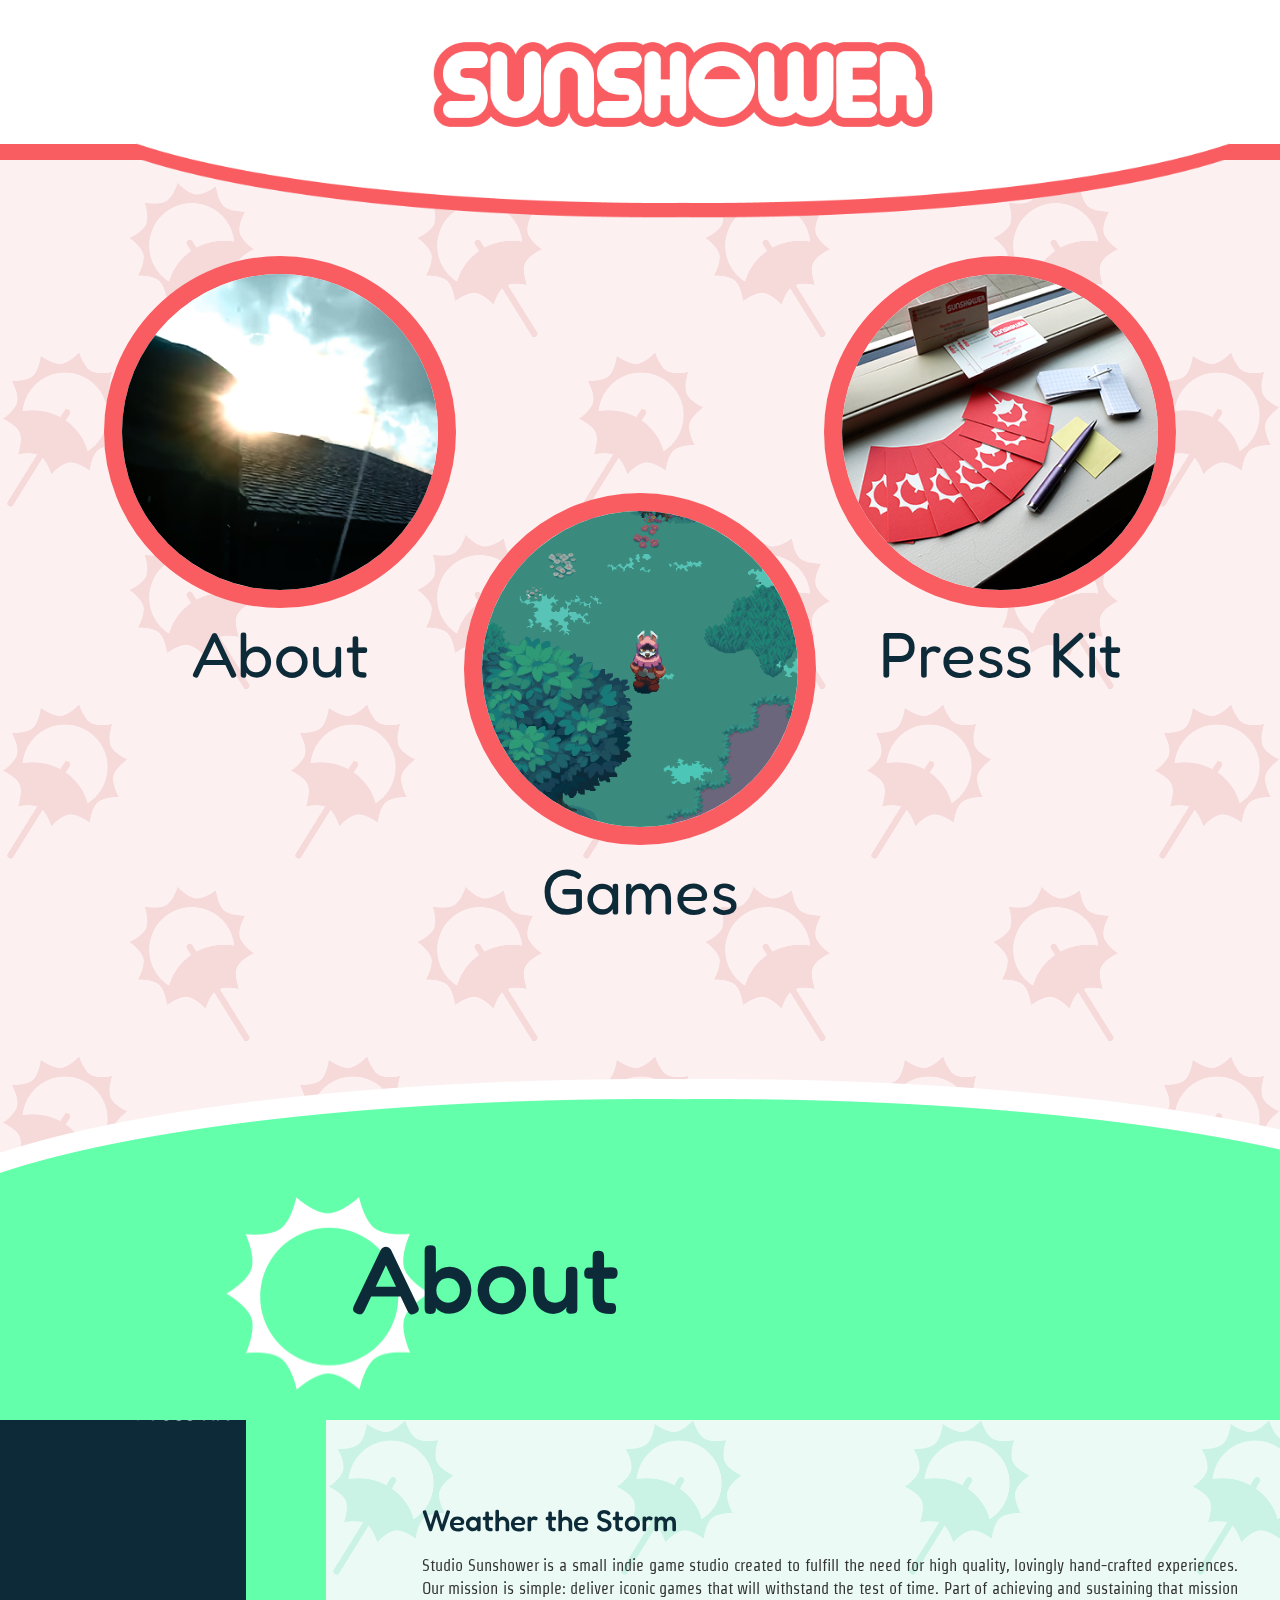
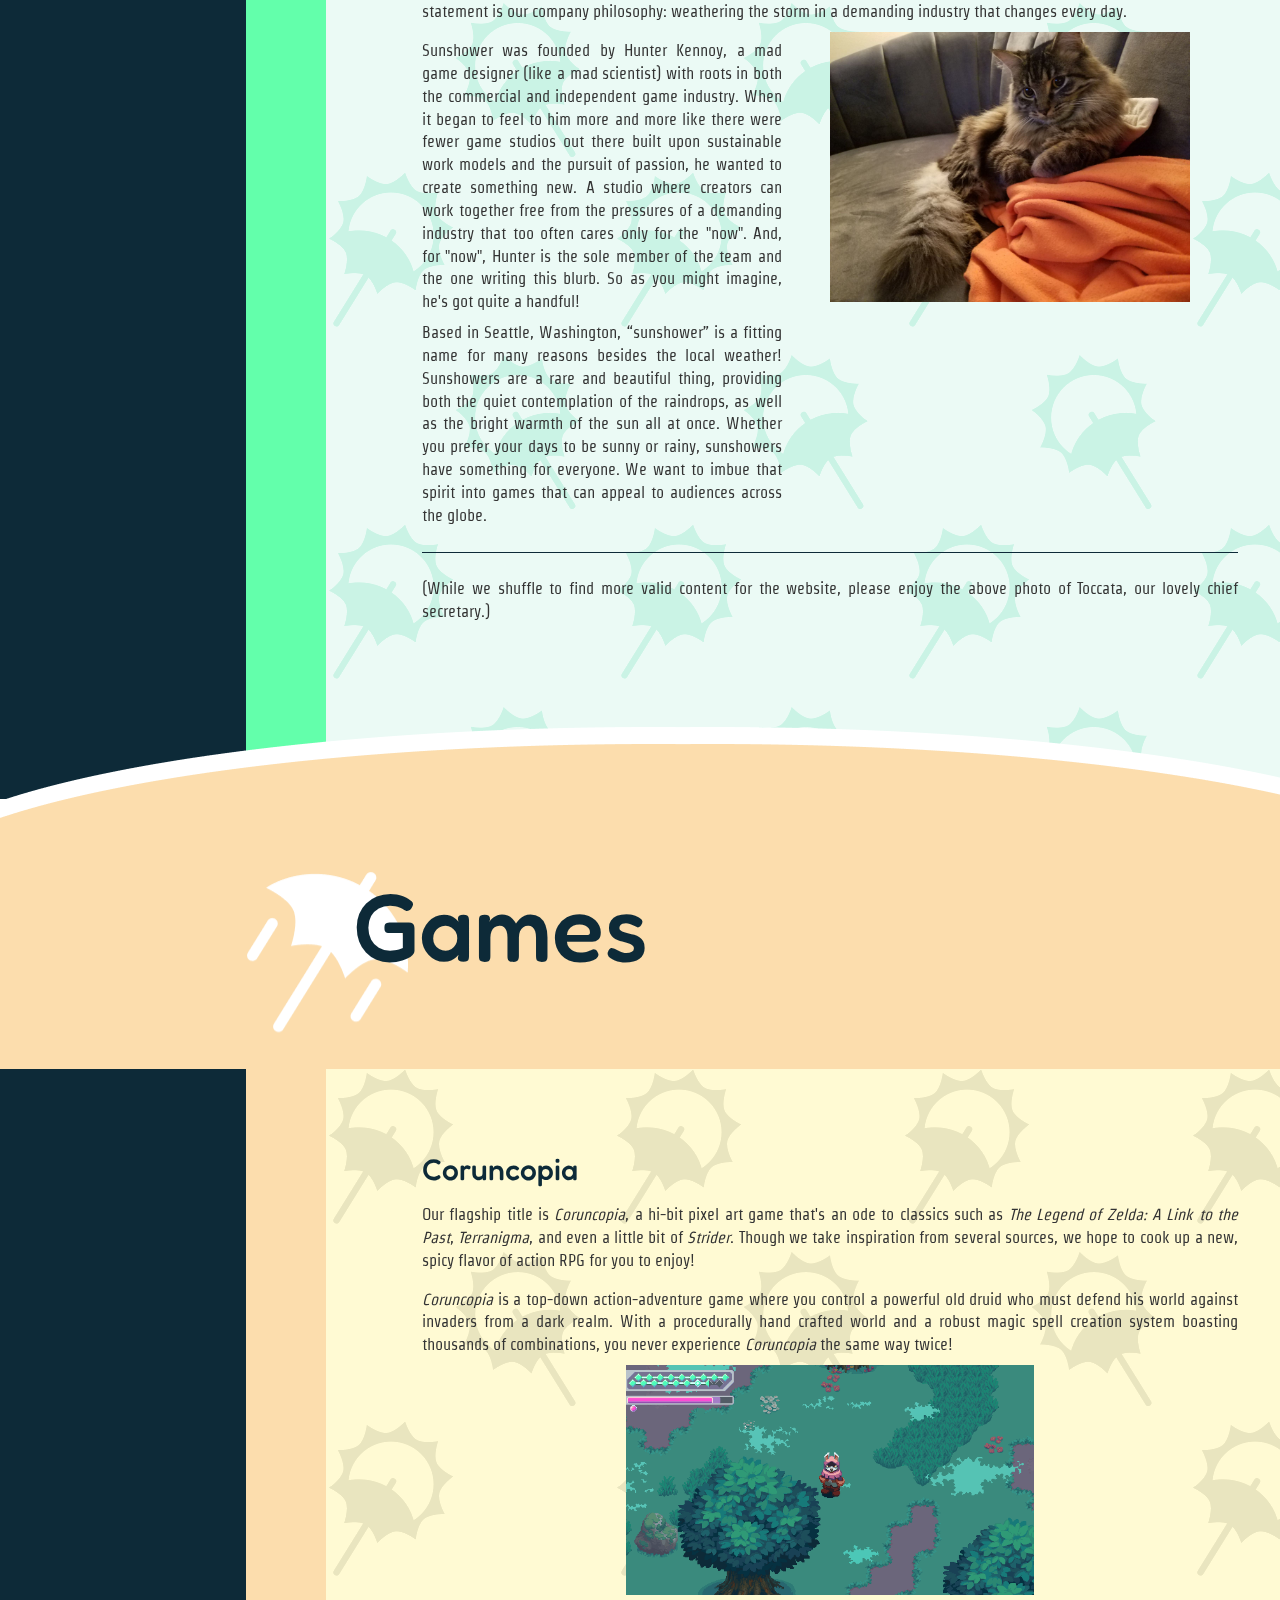
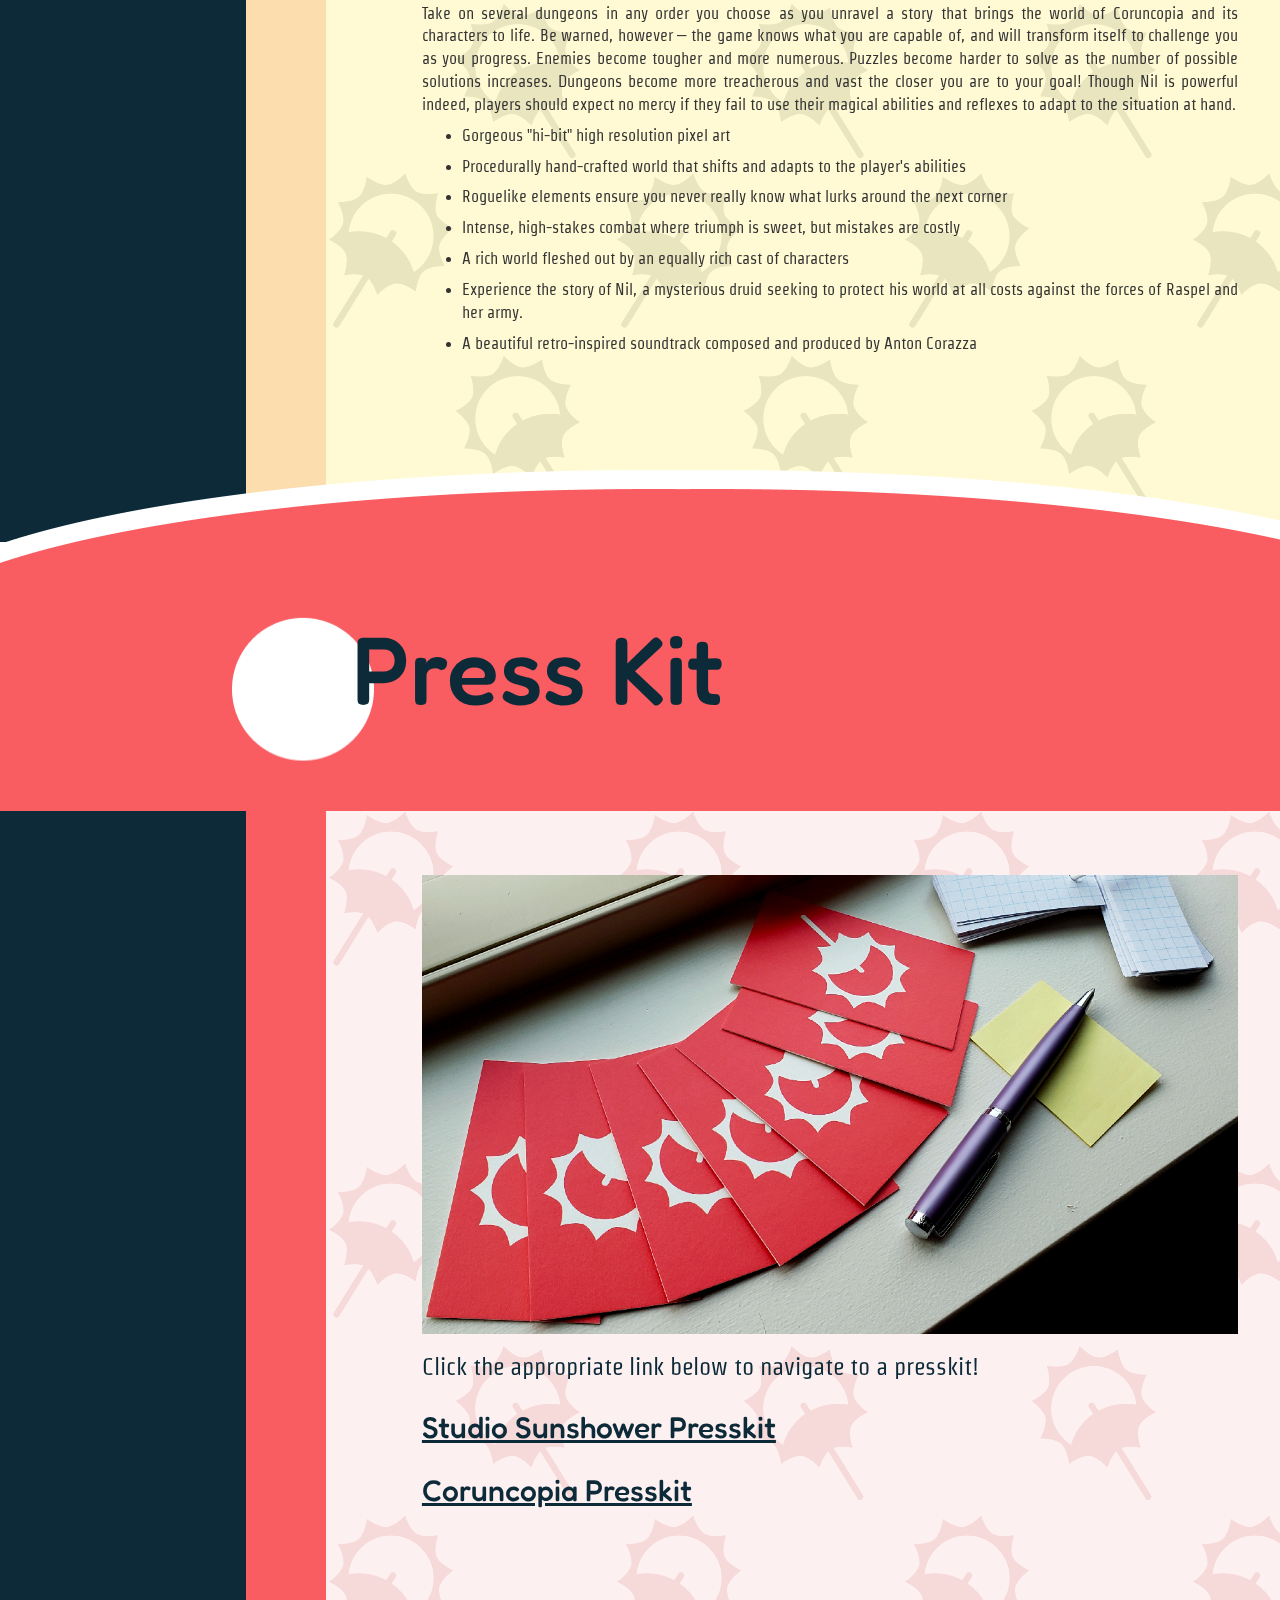
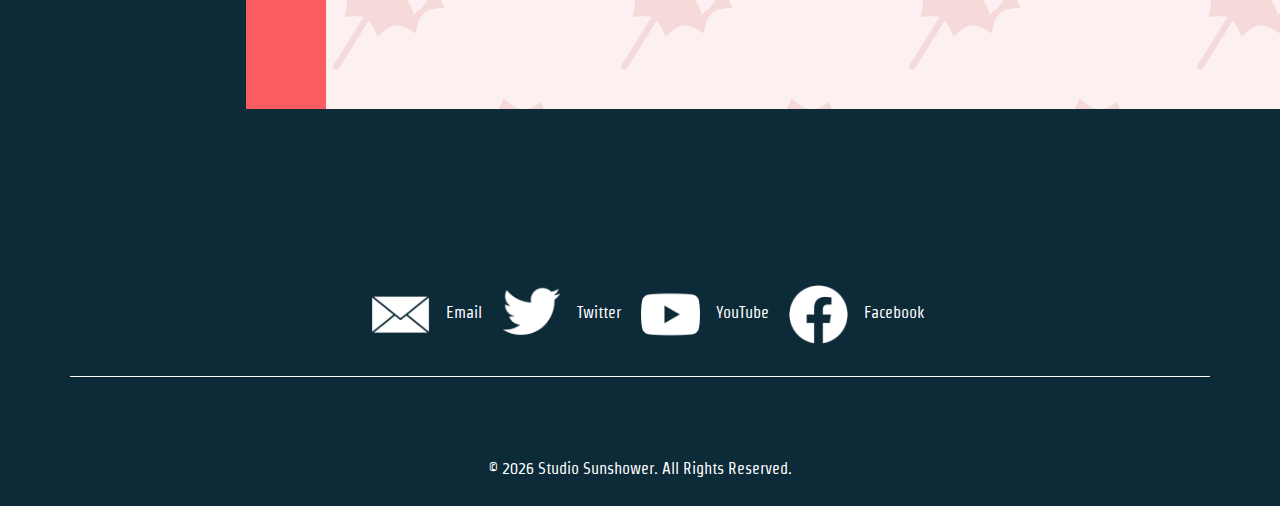
<file: index.html>
<!DOCTYPE html>
<html lang="en">
<head>
	<meta charset="utf-8">
	<title>
		Studio Sunshower - Official Site
  </title>
  <meta property="og:title" content="Title" />
  <meta property="og:type" content="website" />
  <meta property="og:description" content="description" />
  <meta property="og:image" content="thumbnail image when pasting in places" />
	<meta name="viewport" content="width=device-width, initial-scale=1">
	<link rel="stylesheet" href="https://maxcdn.bootstrapcdn.com/bootstrap/3.3.7/css/bootstrap.min.css">
	<link rel="stylesheet" href="styles.css">
  <script src="https://ajax.googleapis.com/ajax/libs/jquery/1.12.4/jquery.min.js"></script>
  <script src="https://maxcdn.bootstrapcdn.com/bootstrap/3.3.7/js/bootstrap.min.js"></script>
  <link rel="shortcut icon" href="favicon.ico" type="image/x-icon">
  <link rel="apple-touch-icon" sizes="180x180" href="/apple-touch-icon.png">
  <link rel="icon" type="image/png" sizes="32x32" href="/favicon-32x32.png">
  <link rel="icon" type="image/png" sizes="16x16" href="/favicon-16x16.png">
  <link rel="manifest" href="/manifest.json">
  <link rel="mask-icon" href="/safari-pinned-tab.svg" color="#5bbad5">
  <meta name="theme-color" content="#ffffff">
</head>

<body>
  <div class="page-landing">
	<div class="jumbotron">
    <div class="jumbotron-header">
      <div class="hidden-mobile"><img class="header-logo-image" src="assets/sunshower_logo_header.png" alt="Welcome to Studio Sunshower">  
      </div>
      <div class="visible-mobile"><img class="header-logo-image" src="assets/mobile_sunshower_logo_header.png" alt="Welcome to Studio Sunshower">  
      </div>
        <img class="header-curve-image" src="assets/header_curve.png">
    </div>
  </div>
<div class="page-main">
    <div class="teaser-grid">
        <div class="teaser-button">
          <a href ="#about"><img class="teaser-image" src="assets/button_about.png" alt="About">
          <div class="teaser-text">About</div></a>
        </div>
        <div class="teaser-button-empty"></div>
        <div class="teaser-button">
          <a href ="#presskit"><img class="teaser-image" src="assets/button_presskit.png" alt="Press Kit">
          <div class="teaser-text">Press Kit</div></a>
        </div>
        <div class="teaser-button-empty"></div>
        <div class="teaser-button-center">
          <a href ="#games"><img class="teaser-image" src="assets/button_games.png" alt="Games">
          <div class="teaser-text">Games</div></a>
        </div>
        <div class="teaser-button-empty"></div>
    </div>
  </div>
</div>
  <nav class="navbar sticky-left">
    <ul class="navbar-list">
      <li class="navbar-link linklist">
        <a href="#about">About</a>
      </li>
      <li class="navbar-link linklist">
        <a href="#games">Games</a>
      </li>
      <li class="navbar-link linklist">
        <a href="#presskit">Press Kit</a>
      </li>
    </ul>
</nav>
<div class="page-section-full">
    <div class="page-section-header-behind-about"> <!--Handles behind background that covers entire width-->
      <div class="section-header-bleed"><img src="assets/header_about_top.png"></div>
      <div class="section-header-textbox-about">
        <a id="about"></a><h1>About</h1>
      </div>
    </div>
      <div class="page-section-content"> <!--Handles entire section below top, including sidenav-->
        <div class="section-container-body-about">
          <div id="navbar-gutter">
          </div>
          <div class="section-container-content-about">
              <h2>Weather the Storm</h2>
              <p>Studio Sunshower is a small indie game studio created to fulfill the need for high quality, lovingly hand-crafted experiences. Our mission is simple: deliver iconic games that will withstand the test of time. Part of achieving and sustaining that mission statement is our company philosophy: weathering the storm in a demanding industry that changes every day. </p>
              <div class="row">
                <div class="column">
                <p>Sunshower was founded by Hunter Kennoy, a mad game designer (like a mad scientist) with roots in both the commercial and independent game industry. When it began to feel to him more and more like there were fewer game studios out there built upon sustainable work models and the pursuit of passion, he wanted to create something new. A studio where creators can work together free from the pressures of a demanding industry that too often cares only for the "now". And, for "now", Hunter is the sole member of the team and the one writing this blurb. So as you might imagine, he's got quite a handful!</p>
                <p>Based in Seattle, Washington, “sunshower” is a fitting name for many reasons besides the local weather! Sunshowers are a rare and beautiful thing, providing both the quiet contemplation of the raindrops, as well as the bright warmth of the sun all at once. Whether you prefer your days to be sunny or rainy, sunshowers have something for everyone. We want to imbue that spirit into games that can appeal to audiences across the globe.
                </p>
                </div>
                <div class="column">
                  <img class="img-content" src="assets/cyatto.png">
                  </div>
              </div>
              <hr>
              <p>(While we shuffle to find more valid content for the website, please enjoy the above photo of Toccata, our lovely chief secretary.)</p>
            </div>
            <div class="gutter-right"></div>
            <section id="greenlinks"></section>
          </div>
        </div>
  <div class="page-section-header-behind-games"> <!--Handles behind background that covers entire width-->
    <div class="section-header-bleed"><img src="assets/header_games_top.png"></div>
      <div class="section-header-textbox-games">
        <a id="games"></a><h1>Games</h1>
      </div>
  </div>
    <div class="page-section-content"> <!--Handles entire section below top, including sidenav-->
        <div class="section-container-body-games">
          <div id="navbar-gutter">
          </div>
          <div class="section-container-content-games">
            <h2>Coruncopia</h2>
            <p>Our flagship title is <i>Coruncopia</i>, a hi-bit pixel art game that's an ode to classics such as <i>The Legend of Zelda: A Link to the Past</i>, <i>Terranigma</i>, and even a little bit of <i>Strider</i>. Though we take inspiration from several sources, we hope to cook up a new, spicy flavor of action RPG for you to enjoy!</p>
            <p><i>Coruncopia</i> is a top-down action-adventure game where you control a powerful old druid who must defend his world against invaders from a dark realm. With a procedurally hand crafted world and a robust magic spell creation system boasting thousands of combinations, you never experience <i>Coruncopia</i> the same way twice!
            </p>
            <img class="img-screenshot" src="assets/coruncopia_screen.png">
            <p>Take on several dungeons in any order you choose as you unravel a story that brings the world of Coruncopia and its characters to life. Be warned, however – the game knows what you are capable of, and will transform itself to challenge you as you progress. Enemies become tougher and more numerous. Puzzles become harder to solve as the number of possible solutions increases. Dungeons become more treacherous and vast the closer you are to your goal! Though Nil is powerful indeed, players should expect no mercy if they fail to use their magical abilities and reflexes to adapt to the situation at hand. </p>
            <ul>
              <li>Gorgeous "hi-bit" high resolution pixel art</li>
              <li>Procedurally hand-crafted world that shifts and adapts to the player's abilities</li>
              <li>Roguelike elements ensure you never really know what lurks around the next corner</li>
              <li>Intense, high-stakes combat where triumph is sweet, but mistakes are costly</li>
              <li>A rich world fleshed out by an equally rich cast of characters</li>
              <li>Experience the story of Nil, a mysterious druid seeking to protect his world at all costs against the forces of Raspel and her army.</li>
              <li>A beautiful retro-inspired soundtrack composed and produced by Anton Corazza</li>
            </ul>
          </div>
          <div class="gutter-right"></div>
          <section id="goldlinks"></section>
        </div>
      </div> 
  <div class="page-section-header-behind-presskit"> <!--Handles behind background that covers entire width-->
    <div class="section-header-bleed"><img src="assets/header_presskit_top.png"></div>
      <div class="section-header-textbox-presskit">
        <a id="presskit"></a><h1>Press Kit</h1>
      </div>
  </div>
      <div class="page-section-content"> <!--Handles entire section below top, including sidenav-->
      <div class="section-container-body-presskit">
        <div id="navbar-gutter">
        </div>
          <div class="section-container-content-presskit">
            <img class="img-content" src="assets/presskit_image.png">
            <h3>Click the appropriate link below to navigate to a presskit!</h3>
            <h2><a href="presskit-sunshower.html">Studio Sunshower Presskit</a></h2>
            <h2><a href="presskit-coruncopia.html">Coruncopia Presskit</a></h2>
          </div>
          <div class="gutter-right"></div>
          <section id="redlinks"></section>
        </div>
  </div>    
</div>

      <footer class="footer">
        <div class="container">
          <column>
            <row>
              <a class="footer-link" href="mailto:hunter@studiosunshower.com"><img class="img-icon" src="assets/icon_mail.png">Email</a>
              <a class="footer-link" href="https://twitter.com/studiosunshower"><img class="img-icon" src="assets/icon_twitter.png">Twitter</a>
              <a class="footer-link" href="https://www.youtube.com/channel/UC234FWrEan_qpsjAaOBVl0w"><img class="img-icon" src="assets/icon_yt.png">YouTube</a>
              <a class="footer-link" href="https://www.facebook.com/studiosunshower/"><img class="img-icon" src="assets/icon_fb.png">Facebook</a>
            </row>
            <hr class="footer-hr">
            <row>
              <ul class="footer__menu">
              <li>©  
                  <script type="text/javascript">
                  var d = new Date()
                  document.write(d.getFullYear())
                  </script>
                  Studio Sunshower. All Rights Reserved.
                </li>
            </ul>
          </row>
        </column>
        </div>
      </footer>
      <script src="https://ajax.googleapis.com/ajax/libs/jquery/1.12.4/jquery.min.js"></script>
      <script>
        var $navbarlist=$(".navbar-list");
        var $navbarlink=$(".navbar-link");
        var $navbar=$(".navbar");
        var $redanchor = $("#presskit").offset().top;
        var $goldanchor = $("#games").offset().top;
        var $greenanchor = $("#about").offset().top;

        var isMobile = {
        Android: function() {
            return navigator.userAgent.match(/Android/i);
        },
        BlackBerry: function() {
            return navigator.userAgent.match(/BlackBerry/i);
        },
        iOS: function() {
            return navigator.userAgent.match(/iPhone|iPad|iPod/i);
        },
        Opera: function() {
            return navigator.userAgent.match(/Opera Mini/i);
        },
        Windows: function() {
            return navigator.userAgent.match(/IEMobile/i);
        },
        any: function() {
            return (isMobile.Android() || isMobile.BlackBerry() || isMobile.iOS() || isMobile.Opera() || isMobile.Windows());
        }
    };
        $(window).on("scroll touchmove", function() {
          if ($(document).scrollTop() < $greenanchor && $(window).width() > 768) {
            $($navbarlist).css({ 'top': '7em',});
          };
          if ($(document).scrollTop() >= $greenanchor && $(window).width() > 768) {
            $navbarlink.removeClass('gold-links','red-links');
            $navbarlink.addClass('green-links');
            $($navbarlist).css({ 'top': '0em',});
          };
          if ($(document).scrollTop() >= $goldanchor && $(window).width() > 768) {
            $navbarlink.removeClass('red-links', 'green-links');
            $navbarlink.addClass('gold-links');
            $($navbarlist).css({ 'top': '0em',});
          };
          if ($(document).scrollTop() >= $redanchor && $(window).width() > 768) {
            $navbarlink.removeClass('green-links','gold-links');
            $navbarlink.addClass('red-links');
            $($navbarlist).css({ 'top': '0em',});
          };
          if ($(document).scrollTop() = position().top && $(window).width() <= 768) {
            $($navbar).css({ 'display': 'none', 'top': '7em'});
          };
        });
      </script>
</body>
</html>
</file>
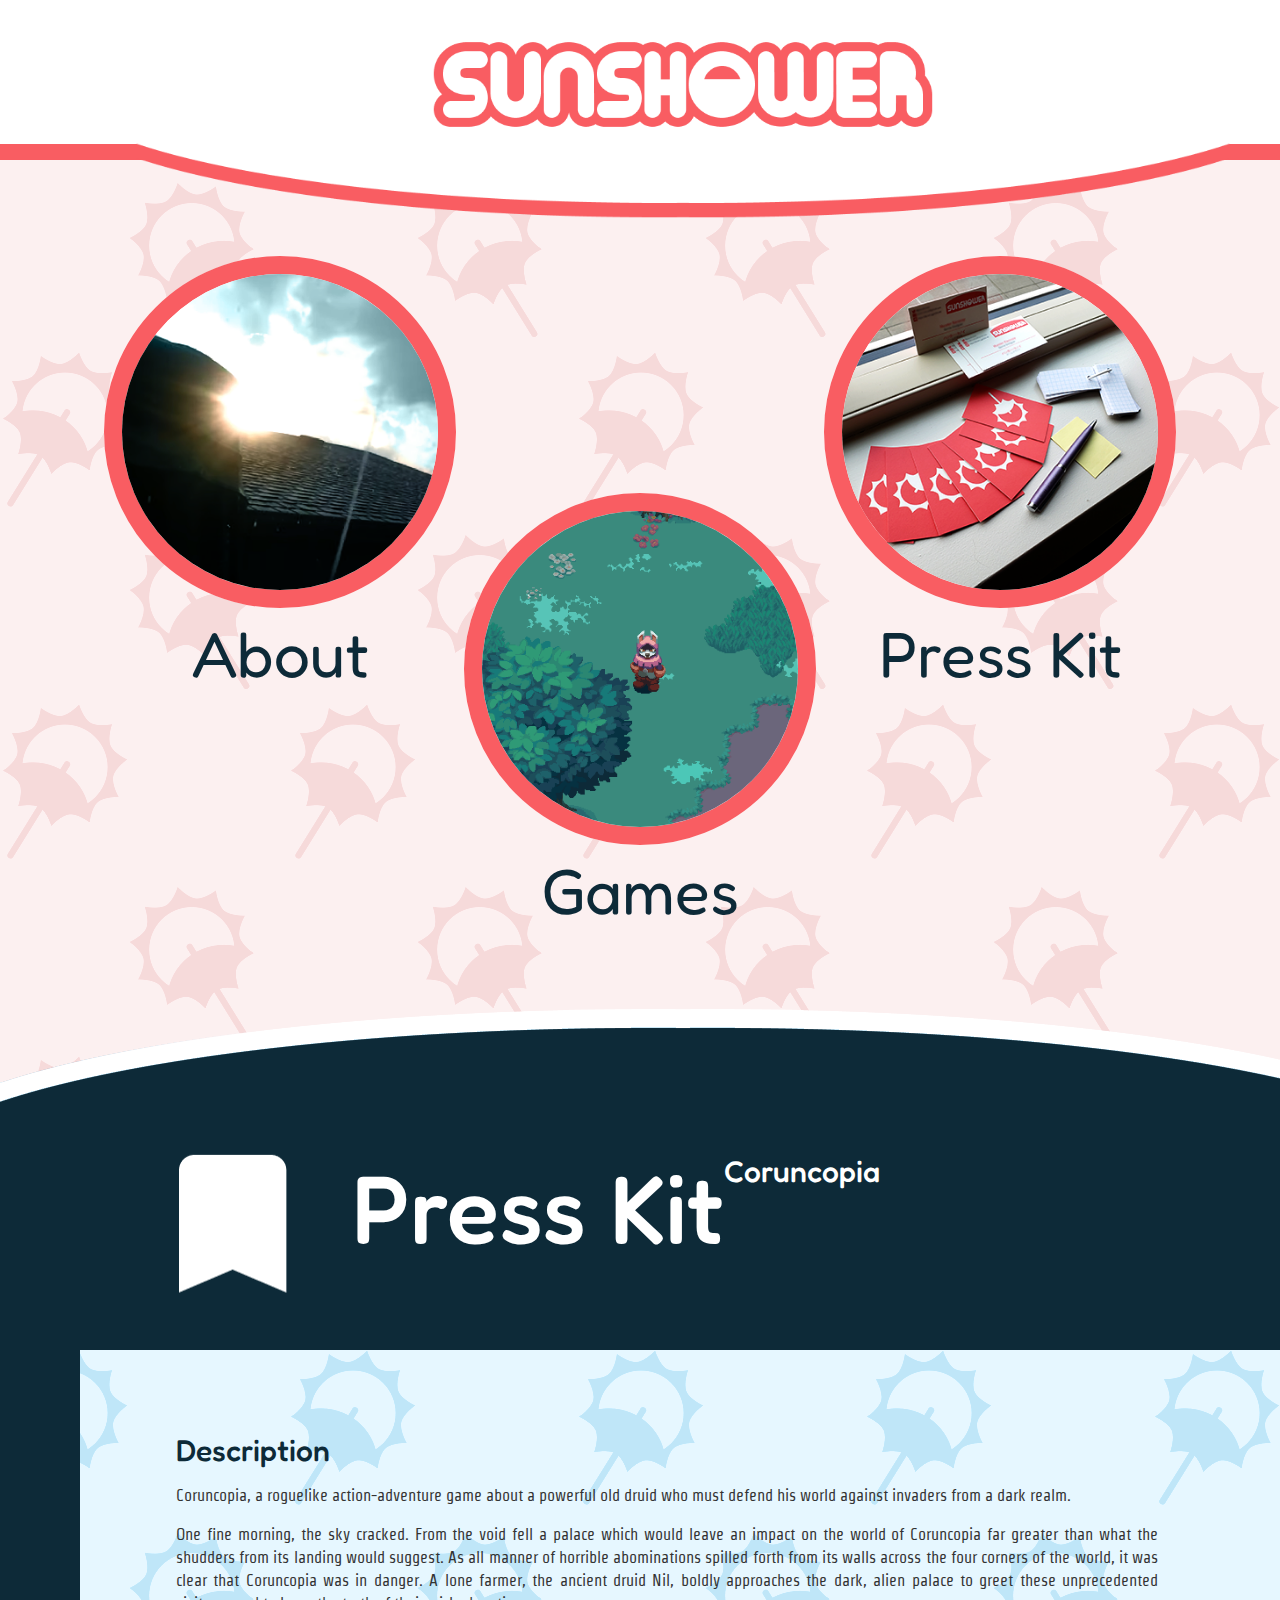
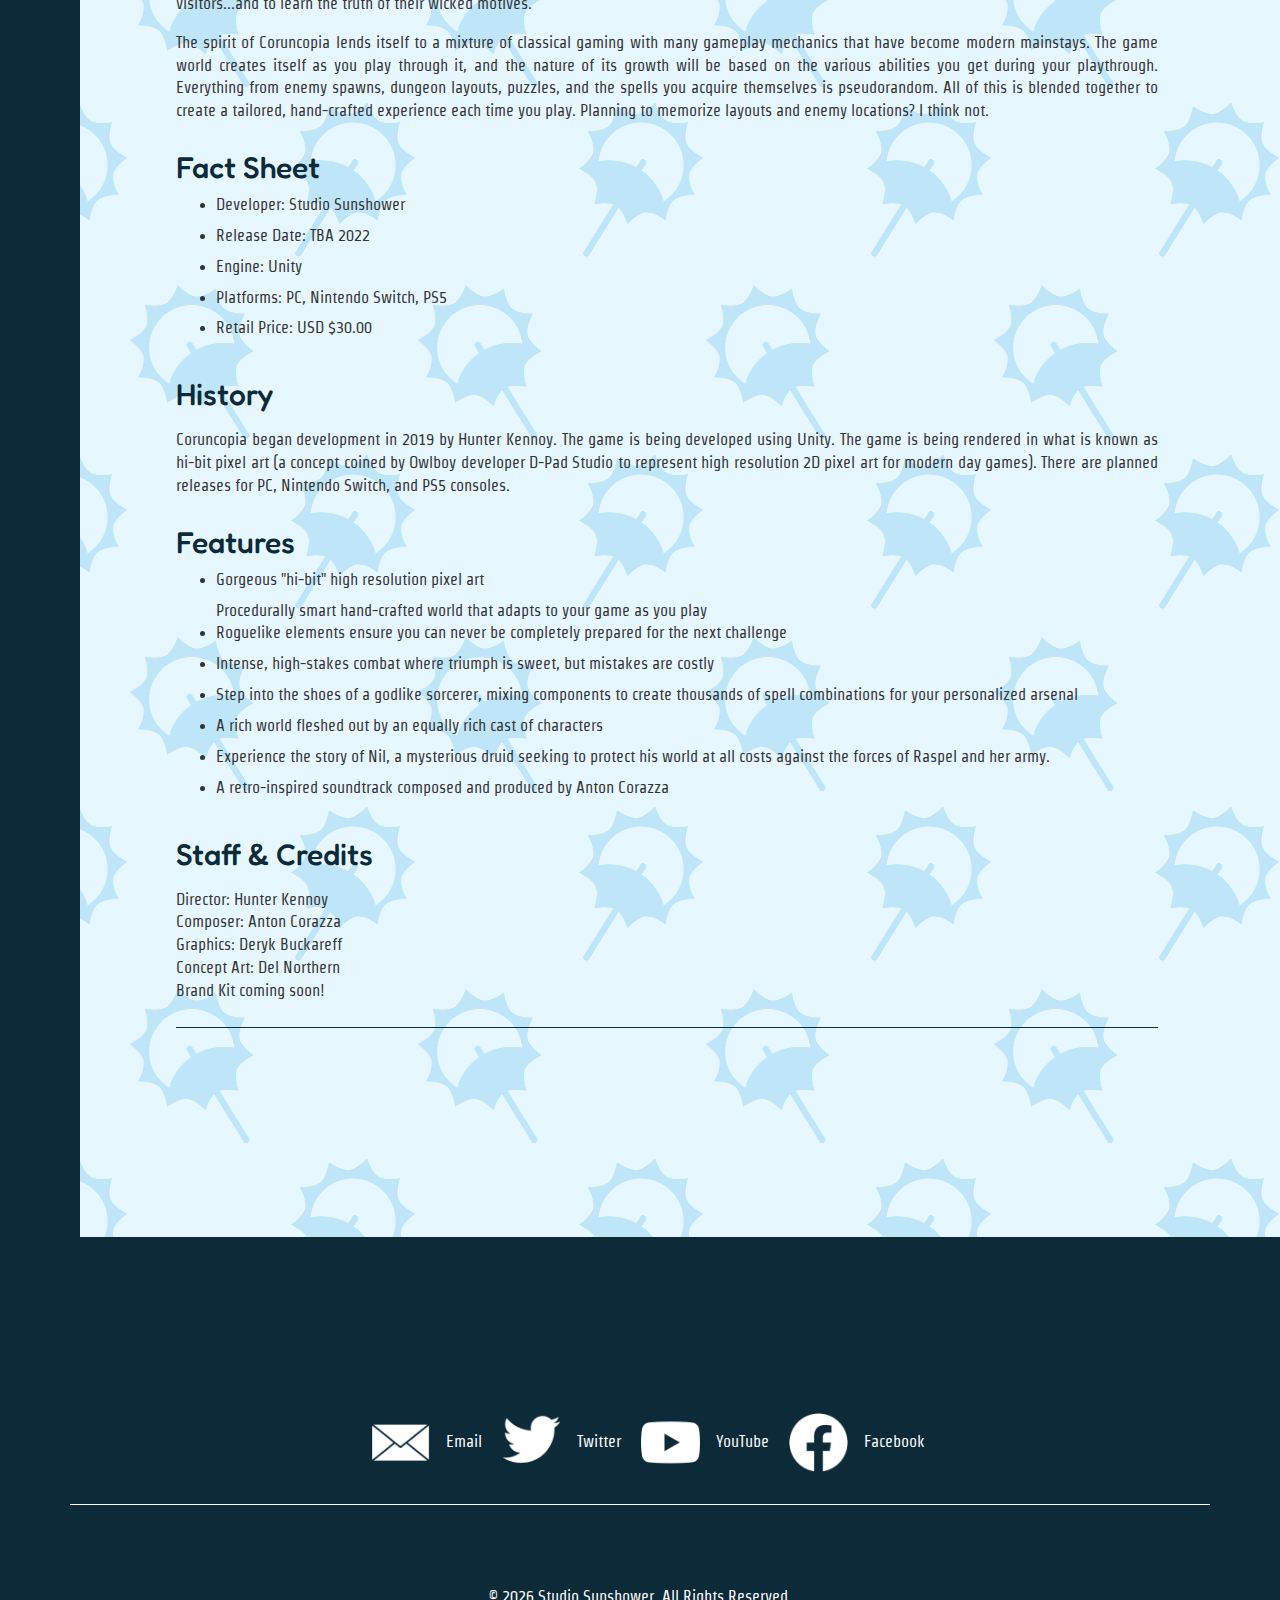
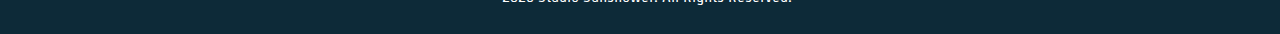
<file: presskit-coruncopia.html>
<!DOCTYPE html>
<html lang="en">
<head>
	<meta charset="utf-8">
	<title>
		Coruncopia Presskit
  </title>
  <meta property="og:title" content="Title" />
  <meta property="og:type" content="website" />
  <meta property="og:description" content="description" />
  <meta property="og:image" content="thumbnail image when pasting in places" />
	<meta name="viewport" content="width=device-width, initial-scale=1">
	<link rel="stylesheet" href="https://maxcdn.bootstrapcdn.com/bootstrap/3.3.7/css/bootstrap.min.css">
	<link rel="stylesheet" href="styles.css">
	<script src="https://ajax.googleapis.com/ajax/libs/jquery/1.12.4/jquery.min.js"></script>
	<script src="https://maxcdn.bootstrapcdn.com/bootstrap/3.3.7/js/bootstrap.min.js"></script>
  <link rel="shortcut icon" href="favicon.ico" type="image/x-icon">
  <link rel="apple-touch-icon" sizes="180x180" href="/apple-touch-icon.png">
  <link rel="icon" type="image/png" sizes="32x32" href="/favicon-32x32.png">
  <link rel="icon" type="image/png" sizes="16x16" href="/favicon-16x16.png">
  <link rel="manifest" href="/manifest.json">
  <link rel="mask-icon" href="/safari-pinned-tab.svg" color="#5bbad5">
  <meta name="theme-color" content="#ffffff">
</head>

<body>
  <div class="page-landing">
    <div class="jumbotron">
      <div class="jumbotron-header">
        <div class="hidden-mobile"><img class="header-logo-image" src="assets/sunshower_logo_header.png" alt="Welcome to Studio Sunshower">  
        </div>
        <div class="visible-mobile"><img class="header-logo-image" src="assets/mobile_sunshower_logo_header.png" alt="Welcome to Studio Sunshower">  
        </div>
          <img class="header-curve-image" src="assets/header_curve.png">
      </div>
    </div>
  <div class="page-main">
      <div class="teaser-grid">
          <div class="teaser-button">
            <a href ="index.html#about"><img class="teaser-image" src="assets/button_about.png" alt="About">
            <div class="teaser-text">About</div></a>
          </div>
          <div class="teaser-button-empty"></div>
          <div class="teaser-button">
            <a href ="index.html#presskit"><img class="teaser-image" src="assets/button_presskit.png" alt="Press Kit">
            <div class="teaser-text">Press Kit</div></a>
          </div>
          <div class="teaser-button-empty"></div>
          <div class="teaser-button-center">
            <a href ="index.html#games"><img class="teaser-image" src="assets/button_games.png" alt="Games">
            <div class="teaser-text">Games</div></a>
          </div>
          <div class="teaser-button-empty"></div>
      </div>
    </div>
  </div>
<div class="page-section-full">
  <div class="page-section-header-behind-kits"> <!--Handles behind background that covers entire width-->
    <div class="section-header-bleed"><img src="assets/header_kits_top.png"></div>
      <div class="section-header-textbox-kits">
        <h1>Press Kit</h1>
        <h2>Coruncopia</h2>
      </div>
  </div>
    <div class="page-section-content-kits"> <!--Handles entire section below top, including sidenav-->
        <div class="section-container-body-kits">
          <div class="section-container-content-kits">
            <h2>Description</h2>
            <p>Coruncopia, a roguelike action-adventure game about a powerful old druid who must defend his world against invaders from a dark realm.</p>
            <p>One fine morning, the sky cracked. From the void fell a palace which would leave an impact on the world of Coruncopia far greater than what the shudders from its landing would suggest. As all manner of horrible abominations spilled forth from its walls across the four corners of the world, it was clear that Coruncopia was in danger. A lone farmer, the ancient druid Nil, boldly approaches the dark, alien palace to greet these unprecedented visitors...and to learn the truth of their wicked motives.</p>
            <p>The spirit of Coruncopia lends itself to a mixture of classical gaming with many gameplay mechanics that have become modern mainstays. The game world creates itself as you play through it, and the nature of its growth will be based on the various abilities you get during your playthrough. Everything from enemy spawns, dungeon layouts, puzzles, and the spells you acquire themselves is pseudorandom. All of this is blended together to create a tailored, hand-crafted experience each time you play. Planning to memorize layouts and enemy locations? I think not.
            </p>
            <h2>Fact Sheet</h2>
            <ul>
              <li>Developer: Studio Sunshower</li>
              <li>Release Date: TBA 2022</li>
              <li>Engine: Unity</li>
              <li>Platforms: PC, Nintendo Switch, PS5</li>
              <li>Retail Price: USD $30.00</li>
            </ul>
            <h2>History</h2>
            <p>Coruncopia began development in 2019 by Hunter Kennoy. The game is being developed using Unity. The game is being rendered in what is known as hi-bit pixel art (a concept coined by Owlboy developer D-Pad Studio to represent high resolution 2D pixel art for modern day games). There are planned releases for PC, Nintendo Switch, and PS5 consoles.</p>
            <h2>Features</h2>
            <ul>
            <li>Gorgeous "hi-bit" high resolution pixel art</li>
            Procedurally smart hand-crafted world that adapts to your game as you play</li>
            <li>Roguelike elements ensure you can never be completely prepared for the next challenge</li>
            <li>Intense, high-stakes combat where triumph is sweet, but mistakes are costly</li>
            <li>Step into the shoes of a godlike sorcerer, mixing components to create thousands of spell combinations for your personalized arsenal</li>
            <li>A rich world fleshed out by an equally rich cast of characters</li>
            <li>Experience the story of Nil, a mysterious druid seeking to protect his world at all costs against the forces of Raspel and her army.</li>
            <li>A retro-inspired soundtrack composed and produced by Anton Corazza</li>
            </ul>
            <h2>Staff & Credits</h2>
            <p>Director: Hunter Kennoy<br>
            Composer: Anton Corazza<br>
            Graphics: Deryk Buckareff<br>
            Concept Art: Del Northern<br>
            Brand Kit coming soon! </p>
            <hr>
          </div>
        </div>
      </div>    
</div>

<footer class="footer">
  <div class="container">
    <column>
      <row>
        <a class="footer-link" href="mailto:hunter@studiosunshower.com"><img class="img-icon" src="assets/icon_mail.png">Email</a>
        <a class="footer-link" href="https://twitter.com/studiosunshower"><img class="img-icon" src="assets/icon_twitter.png">Twitter</a>
        <a class="footer-link" href="https://www.youtube.com/channel/UC234FWrEan_qpsjAaOBVl0w"><img class="img-icon" src="assets/icon_yt.png">YouTube</a>
        <a class="footer-link" href="https://www.facebook.com/studiosunshower/"><img class="img-icon" src="assets/icon_fb.png">Facebook</a>
      </row>
      <hr class="footer-hr">
      <row>
        <ul class="footer__menu">
        <li>©  
            <script type="text/javascript">
            var d = new Date()
            document.write(d.getFullYear())
            </script>
            Studio Sunshower. All Rights Reserved.
          </li>
      </ul>
    </row>
  </column>
  </div>
</footer>


</body>
</html>
</file>
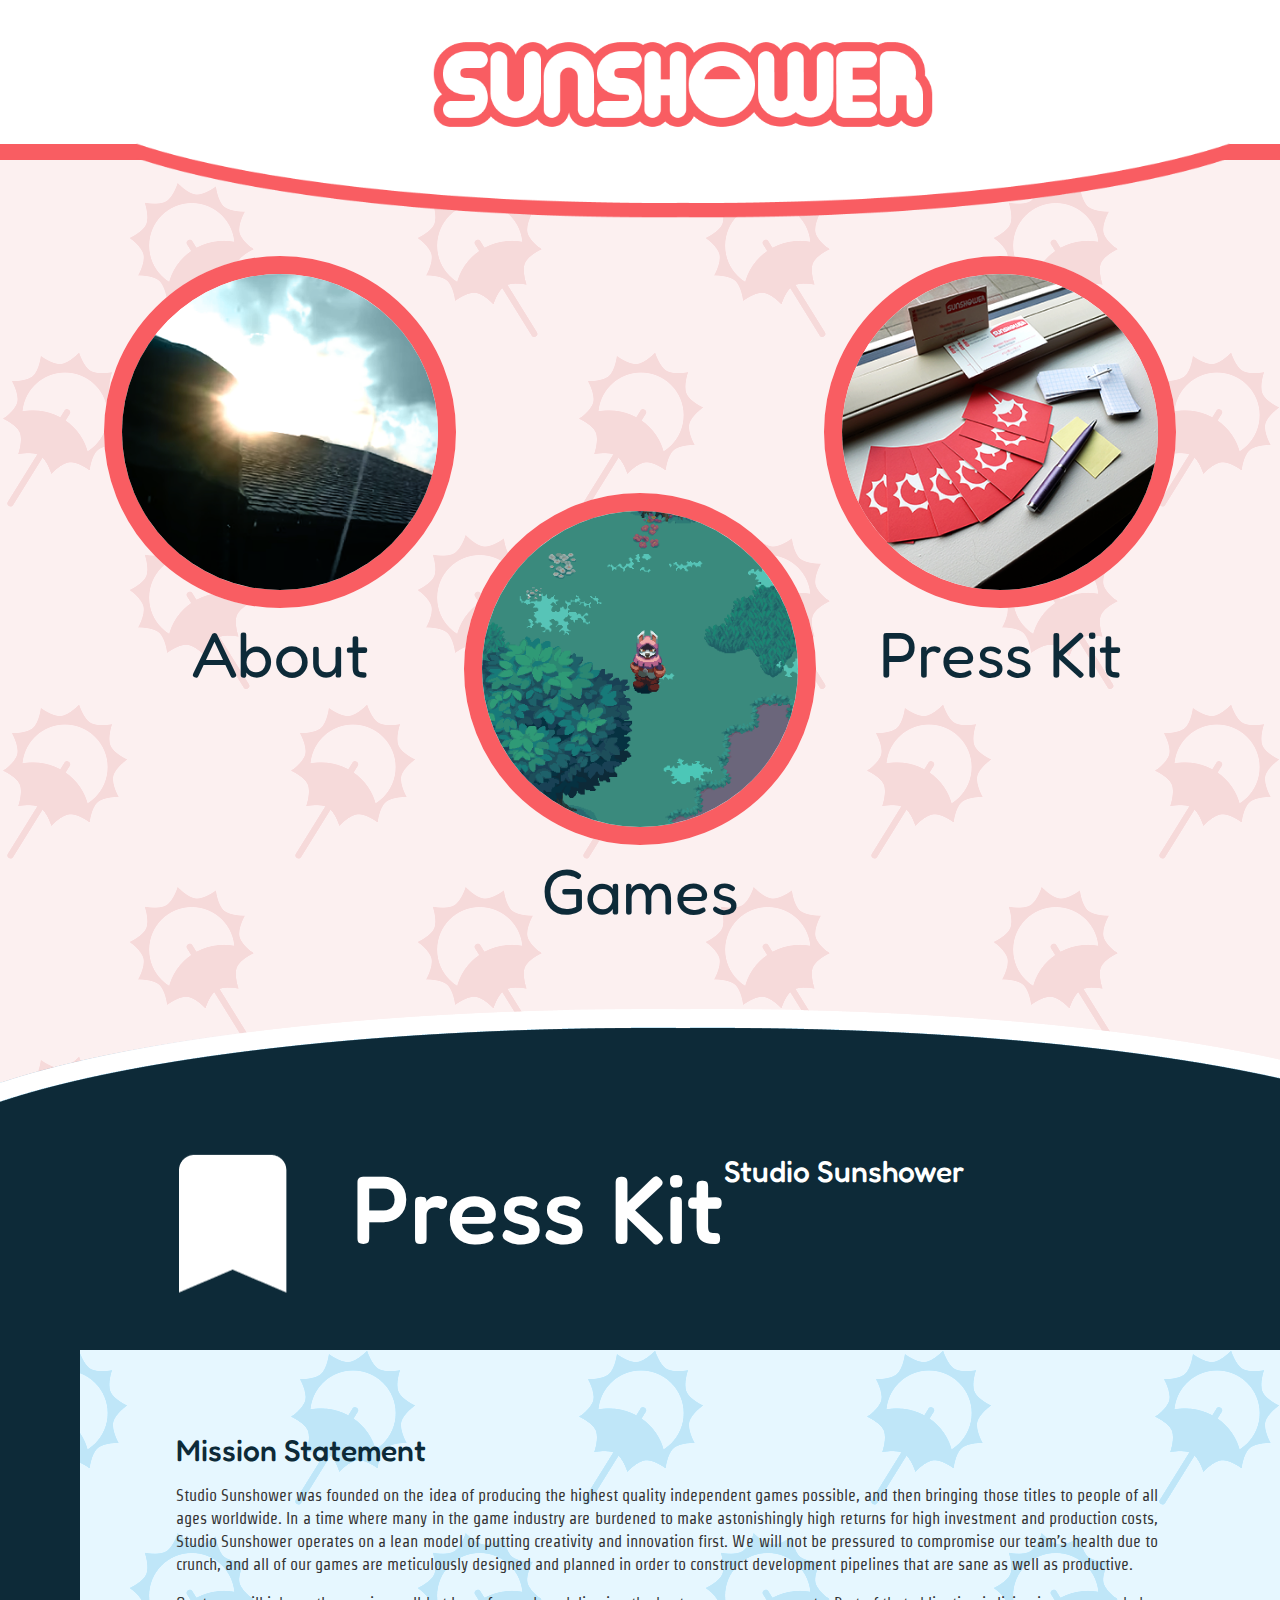
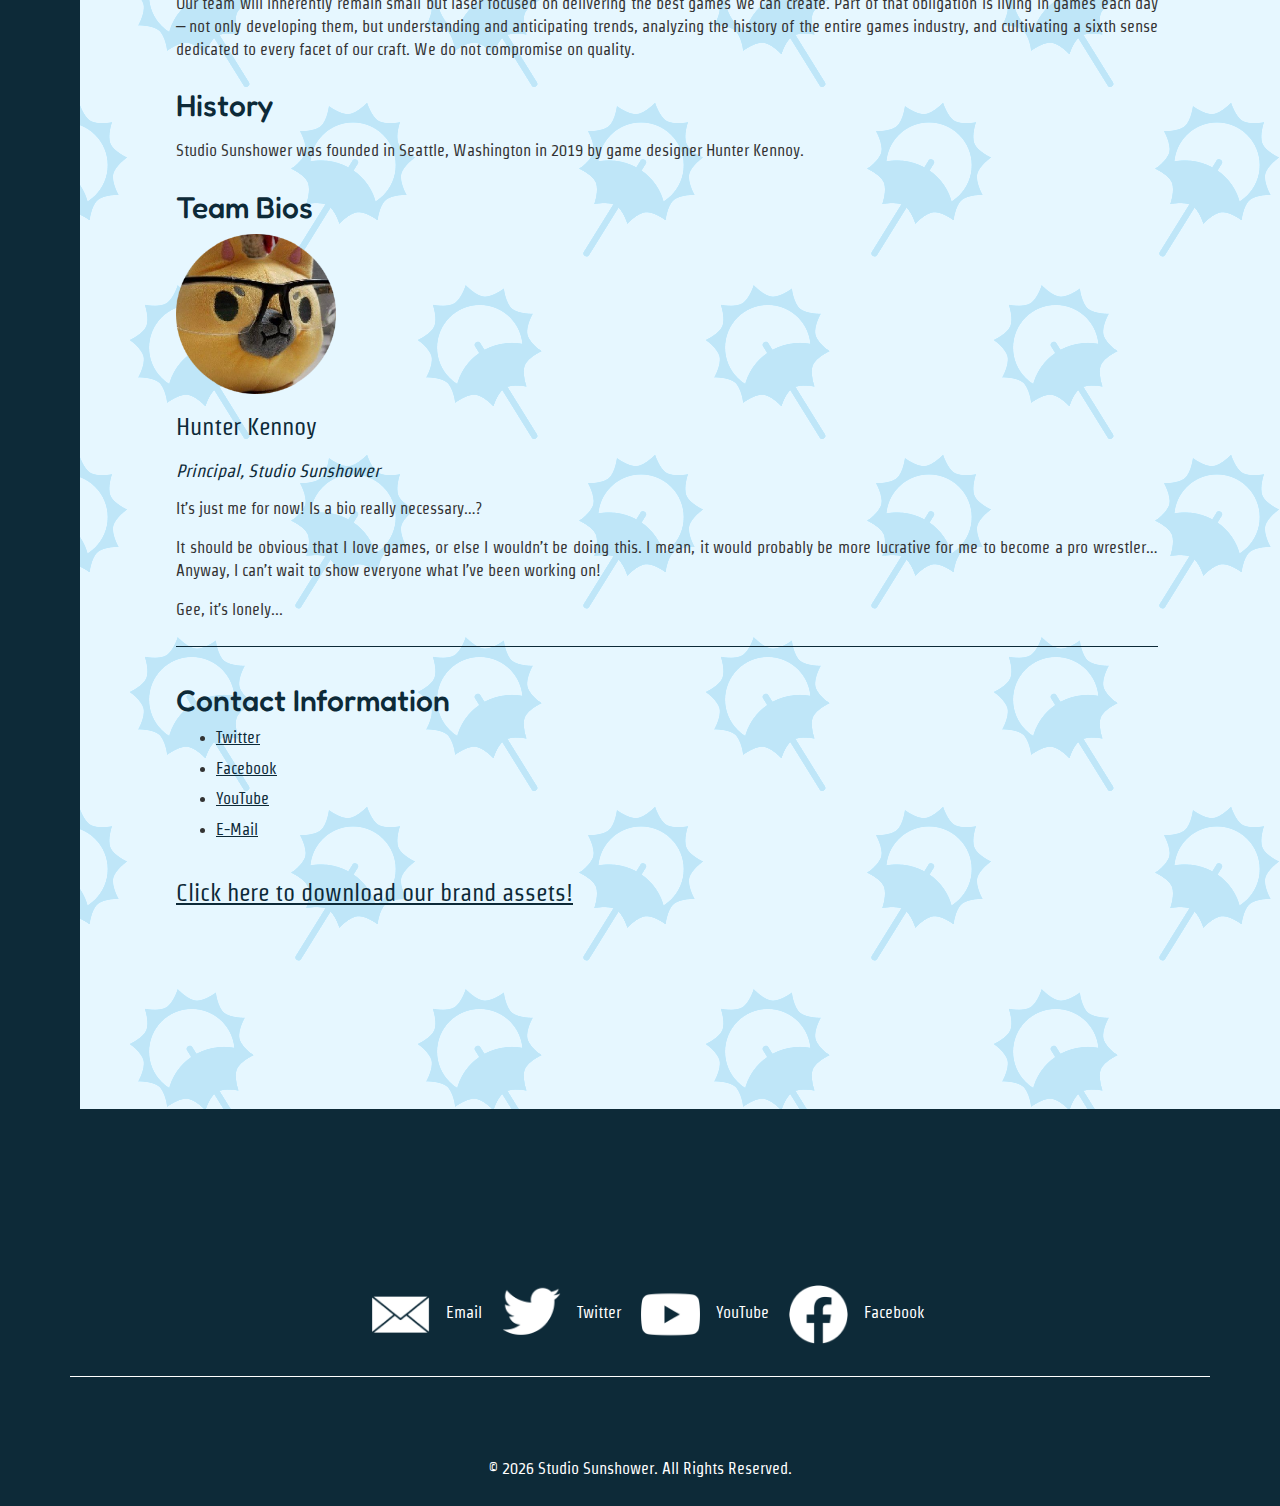
<file: presskit-sunshower.html>
<!DOCTYPE html>
<html lang="en">
<head>
	<meta charset="utf-8">
	<title>
		Sunshower Presskit
  </title>
  <meta property="og:title" content="Title" />
  <meta property="og:type" content="website" />
  <meta property="og:description" content="description" />
  <meta property="og:image" content="thumbnail image when pasting in places" />
	<meta name="viewport" content="width=device-width, initial-scale=1">
	<link rel="stylesheet" href="https://maxcdn.bootstrapcdn.com/bootstrap/3.3.7/css/bootstrap.min.css">
	<link rel="stylesheet" href="styles.css">
	<script src="https://ajax.googleapis.com/ajax/libs/jquery/1.12.4/jquery.min.js"></script>
	<script src="https://maxcdn.bootstrapcdn.com/bootstrap/3.3.7/js/bootstrap.min.js"></script>
  <link rel="shortcut icon" href="favicon.ico" type="image/x-icon">
  <link rel="apple-touch-icon" sizes="180x180" href="/apple-touch-icon.png">
  <link rel="icon" type="image/png" sizes="32x32" href="/favicon-32x32.png">
  <link rel="icon" type="image/png" sizes="16x16" href="/favicon-16x16.png">
  <link rel="manifest" href="/manifest.json">
  <link rel="mask-icon" href="/safari-pinned-tab.svg" color="#5bbad5">
  <meta name="theme-color" content="#ffffff">
</head>

<body>
  <div class="page-landing">
    <div class="jumbotron">
      <div class="jumbotron-header">
        <div class="hidden-mobile"><img class="header-logo-image" src="assets/sunshower_logo_header.png" alt="Welcome to Studio Sunshower">  
        </div>
        <div class="visible-mobile"><img class="header-logo-image" src="assets/mobile_sunshower_logo_header.png" alt="Welcome to Studio Sunshower">  
        </div>
          <img class="header-curve-image" src="assets/header_curve.png">
      </div>
    </div>
  <div class="page-main">
      <div class="teaser-grid">
          <div class="teaser-button">
            <a href ="index.html#about"><img class="teaser-image" src="assets/button_about.png" alt="About">
            <div class="teaser-text">About</div></a>
          </div>
          <div class="teaser-button-empty"></div>
          <div class="teaser-button">
            <a href ="index.html#presskit"><img class="teaser-image" src="assets/button_presskit.png" alt="Press Kit">
            <div class="teaser-text">Press Kit</div></a>
          </div>
          <div class="teaser-button-empty"></div>
          <div class="teaser-button-center">
            <a href ="index.html#games"><img class="teaser-image" src="assets/button_games.png" alt="Games">
            <div class="teaser-text">Games</div></a>
          </div>
          <div class="teaser-button-empty"></div>
      </div>
    </div>
  </div>
<div class="page-section-full">
  <div class="page-section-header-behind-kits"> <!--Handles behind background that covers entire width-->
    <div class="section-header-bleed"><img src="assets/header_kits_top.png"></div>
      <div class="section-header-textbox-kits">
        <h1>Press Kit</h1>
        <h2>Studio Sunshower</h2>
      </div>
  </div>
    <div class="page-section-content-kits"> <!--Handles entire section below top, including sidenav-->
        <div class="section-container-body-kits">
          <div class="section-container-content-kits">
            <h2>Mission Statement</h2>
            <p>Studio Sunshower was founded on the idea of producing the highest quality independent games possible, and then bringing those titles to people of all ages worldwide. In a time where many in the game industry are burdened to make astonishingly high returns for high investment and production costs, Studio Sunshower operates on a lean model of putting creativity and innovation first. We will not be pressured to compromise our team’s health due to crunch, and all of our games are meticulously designed and planned in order to construct development pipelines that are sane as well as productive.</p>
            <p>Our team will inherently remain small but laser focused on delivering the best games we can create. Part of that obligation is living in games each day – not only developing them, but understanding and anticipating trends, analyzing the history of the entire games industry, and cultivating a sixth sense dedicated to every facet of our craft. We do not compromise on quality.</p>
            
            <h2>History</h2>

            <p>Studio Sunshower was founded in Seattle, Washington in 2019 by game designer Hunter Kennoy.</p>
            
            <h2>Team Bios</h2>
            <img class="img-bios" src="assets/bios/hunter.png">
            <h3>Hunter Kennoy</h3>
            <h4>Principal, Studio Sunshower</h4>
            <p>It’s just me for now! Is a bio really necessary…?</p> 
            <p>It should be obvious that I love games, or else I wouldn’t be doing this. I mean, it would probably be more lucrative for me to become a pro wrestler…Anyway, I can’t wait to show everyone what I’ve been working on!</p>
            <p>Gee, it’s lonely...</p>
            <hr>

            <h2>Contact Information</h2>
            <ul>
            <li><a href="https://twitter.com/studiosunshower">Twitter</a></li>
            <li><a href="https://www.facebook.com/studiosunshower/">Facebook</a></li>
            <li><a href="https://www.youtube.com/channel/UC234FWrEan_qpsjAaOBVl0w">YouTube</a></li>
            <li><a href="hunter@studiosunshower.com">E-Mail</a></li>
            </ul>

            <h3><a href="assets/sunshower_presskit.rar">Click here to download our brand assets!</a></h2>
          </div>
        </div>
      </div>    
</div>

<footer class="footer">
  <div class="container">
    <column>
      <row>
        <a class="footer-link" href="mailto:hunter@studiosunshower.com"><img class="img-icon" src="assets/icon_mail.png">Email</a>
        <a class="footer-link" href="https://twitter.com/studiosunshower"><img class="img-icon" src="assets/icon_twitter.png">Twitter</a>
        <a class="footer-link" href="https://www.youtube.com/channel/UC234FWrEan_qpsjAaOBVl0w"><img class="img-icon" src="assets/icon_yt.png">YouTube</a>
        <a class="footer-link" href="https://www.facebook.com/studiosunshower/"><img class="img-icon" src="assets/icon_fb.png">Facebook</a>
      </row>
      <hr class="footer-hr">
      <row>
        <ul class="footer__menu">
        <li>©  
            <script type="text/javascript">
            var d = new Date()
            document.write(d.getFullYear())
            </script>
            Studio Sunshower. All Rights Reserved.
          </li>
      </ul>
    </row>
  </column>
  </div>
</footer>


</body>
</html>
</file>
<file: styles.css>
@import url('https://fonts.googleapis.com/css?family=Fredoka+One|Teko|Strait');

a {
  color: #0D2A38;
  text-decoration: none;
}
a:hover {
  text-decoration: none;
}

a:focus {
  color: #0D2A38;
  text-decoration: none;
}

body {
  background-color: #0D2A38; /* Dark Blue */
  background-repeat: repeat;
  font-family: 'Strait';
  font-size: 16px;
  position: relative;
}

hr {
  display: block;
  height: 1px;
  border: 0;
  border-top: 1px solid #0D2A38;
  margin: 1em 0;
  padding: 0;
}

html {
  width: 100%;
}

p {
  margin: 0.5em 0 0.5em 0;
}

h2 > a {
  text-decoration: underline;
}
h3 > a {
  text-decoration: underline;
}

h1 {
  display: inline-block;
  font-size: 96px;
  color: #0D2A38; /* Dark Blue */
  font-family: 'Fredoka One';
}

h2 {
  color: #0D2A38; /* Dark Blue */
  font-family: 'Fredoka One';
}

h3 {
  color: #0D2A38; /* Dark Blue */
  font-style: bold;
}

li > a {
  text-decoration: underline;
}

h4 {
  color: #0D2A38; /* Dark Blue */
  font-style: italic;
}

li {
  margin-bottom: 0.5em;
}

element {
  white-space: pre-wrap;
}

@media (min-width: 768px) {  /*<-- what the fuck is this suzanne  */
  .navbar-nav {
    float:none;
    margin:0 auto;
    display: block;
    text-align: center;
  }
}

 .column {
  float: left;
  width: 50%;
  padding-right: 3em;
}

.container {
  text-align: center;
}
hr.footer-hr {
  border-top: 1px solid #ffffff;
}

a.footer-link {
  color: #ffffff;
}

a.footer-link:hover {
  color: #ffffff;
  text-decoration: underline;
}

.content-container {
  box-sizing: border-box;
  max-width: 75em;
  margin-left: auto;
  margin-right: auto;
  padding-left: 11%;
  padding-right: 11%;
}

.container-fluid {
  background-color: transparent;
}

.footer {
  color: #ffffff; /* White */
  flex-direction: column;
  justify-content: center;
  align-items: center;
  width: 100%;
  background-color: #0D2A38; /* Dark Blue */
  margin-top: 0;
  padding-top: 9em;
}

.footer__menu {
  color: #ffffff; /* White */
  list-style: none;
  display: table;
  justify-content: center;
  height: 3em;
  padding: 0;
  margin-bottom: 0;
  margin-top: 5em;
  margin-left: auto;
  margin-right: auto;
}

.footer__menu li {  /*<-- what the fuck is this suzanne  */
  padding: 0 1rem 1rem 1rem;
}

.footer__menu li > a {  /*<-- what the fuck is this suzanne  */
  color: #ffffff; /* White */
  text-decoration: none;
}

.gutter-right {
  display: block;
  position: relative;
  width: auto;
}

.header-curve-image {
  justify-content: center;
  justify-self: center;
  justify-items: center;
  text-align: center;
  margin-top: -0.95em;
  z-index: 1;
  -webkit-transform: scale(0.8); /* Saf3.1+, Chrome */
  -moz-transform: scale(0.8); /* FF3.5+ */
  -ms-transform: scale(0.8); /* IE9 */
  -o-transform: scale(0.8); /* Opera 10.5+ */
  transform: scale(0.8);
}

.header-logo-image {
  justify-content: center;
  justify-self: center;
  justify-items: center;
  text-align: center;
  margin-top: -2em;
  -webkit-transform: scale(0.7); /* Saf3.1+, Chrome */
  -moz-transform: scale(0.7); /* FF3.5+ */
  -ms-transform: scale(0.7); /* IE9 */
  -o-transform: scale(0.7); /* Opera 10.5+ */
  transform: scale(0.7);
  z-index: 2;
}

.img-bios {
  position: static;
  width: 10em;
  height: auto;
  max-width: inherit;
  margin-top: inherit;
  justify-items: inherit;
  justify-content: inherit;
  justify-self: inherit;
  margin-left: inherit;
  margin-right: inherit;
}

.img-content {
  position: static;
  width: 100%;
  height: auto;
}

.img-icon {
  width: 8%;
  height: 5%;
  max-width: inherit;
  margin-top: inherit;
  justify-items: inherit;
  justify-content: inherit;
  justify-self: inherit;
  margin-left: inherit;
  margin-right: inherit;
  padding: 1em;
}

.img-screenshot {
  position: static;
  width: 50%;
  height: auto;
  max-width: inherit;
  margin: inherit;
  padding: 0;
  justify-items: center;
  justify-content: center;
  justify-self: center;
  margin-left: inherit;
  margin-right: inherit;
}

.jumbotron {
  text-align: center;
  display: block;
  margin-left: 0 auto;
  margin-right: 0 auto;
  margin-bottom: 4em;
  background-color: #ffffff; /* White */
  width: 100%;
  height: 10em;
  border-bottom: 16px solid #F95D62; /* Sunshower Salmon */
  z-index: -1;
  padding: 0;
}

.jumbotron-header {
  display: inline-grid;
  justify-content: center;
  justify-self: center;
  justify-items: center;
  margin-top: 3.50em;
}

.mobile-br {  /*<-- what the fuck is this suzanne  */
	display: none;
}

.navbar-default .navbar-nav > .active > a { /*<-- what the fuck is this suzanne  */
  background-color: transparent;
  font-weight: bold;
  text-decoration: underline;
}

#navbar-gutter {
  display: flex;
  flex-flow: column; 
  width: 20em;
  z-index: 2;
  background-color: #0D2A38; /* Navy Blue */
  height: 100%;
  float: left;
}

.navbar-link {
  font-family:'Fredoka One';
  font-size: 25px;
  color: #ffffff;
  margin-right: -3em;
  margin-left: 0;
  margin-top: 0.5em;
  padding-top: 0;
  z-index: 3;
  position: relative;
  text-align: center;
}

.navbar-link > a {
  color: #ffffff;
  text-decoration: none;
}

.navbar-link > a:hover {
  color: #0D2A38;
  text-decoration: none;
}

.navbar-link:hover {
  text-decoration: none;
  transition: all 5ms;
  will-change: background;
  background: #ffffff;
}

.green-links:hover {
  background: #63FFAB !important;
}
.gold-links:hover {
  background: #FCDDAD !important;
}
.red-links:hover {
  background: #F95D62 !important;
}

.navbar-list {
  padding-left: 0;
  list-style: none;
  padding-top: 0;
  overflow: hidden;
  width: 18em;
  color: #ffffff;
  background-color: #0D2A38; /* Navy Blue */
  height: 9.9em;
  margin-bottom: -100%;
  outline: 1px #0D2A38 solid;
  position: relative;
  top: 7em;
}

.navbar {
  float: left;
  position: none;
}

.navbar-expand-sm {
  float: left;
}

.sticky-left {
  position: sticky;
  top: 0;
  float: left;
  right: auto;
  z-index: 69;
}

.navbar-gutter {
  display: block;
  max-width: 100%;
  top: 1em;
  width: 100%;
  height: 100%;
  align-items: stretch;
}

.page-landing {
  background-image: url("assets/background/parasol_background_red.png");
}
.page-main {
  width: auto;
  margin-left: auto;
  margin-right: auto;
  margin-bottom: 0;
  max-width: 1080px;
  padding: 0;
  padding-bottom: 10em;
  /* border: 2px dashed #000000; */
}

.page-section-full {
  width: 100%;
  background:
  linear-gradient(#0D2A38,#0D2A38) 0 calc(20em + 100%)/100% 100% no-repeat;
  display: inline-grid;
  box-sizing: border-box;
  margin: auto;
  max-width: 100%;
  padding: 0;
  height: auto;
  position: relative;
  top: -8em;
  margin-top: -15em;
}

.page-section-content {
  justify-self: center;
  justify-content: center;
  width: 100%;
  /* border: 4px dashed #6200ff; */
  display: grid;
  box-sizing: border-box;
  margin: 0em 0em -7em 0em;
  max-width: 2000px;
  padding: 0;
  min-width: 100%;
}

.page-section-content-kits {
  justify-self: center;
  justify-content: center;
  width: 100%;
  /* border: 4px dashed #6200ff; */
  display: grid;
  box-sizing: border-box;
  margin: 0em 0em -7em 0em;
  max-width: 1600px;
  padding: 0;
  min-width: 100%;
}

.page-section-header-behind-about {
  display: grid;
  justify-content: center;
  width: 100%;
  max-width: 100%;
  height: 100%;
  max-height: 100%;
  background:
    linear-gradient(#ffffff,#ffffff) 0 calc(0% + 5.6em)/100% 20px no-repeat,
    linear-gradient(#63FFAB,#63FFAB) 0 calc(5.6em + 100%)/100% 100% no-repeat;
    margin-top: 0em;
  padding-bottom: 0;
  z-index: 100;
  position: relative;
}

.page-section-header-behind-games {
  display: grid;
  justify-content: center;
  width: 100%;
  max-width: 100%;
  height: 100%;
  max-height: 100%;
  background:
    linear-gradient(#ffffff,#ffffff) 0 calc(0% + 5.5em)/100% 20px no-repeat,
    linear-gradient(#FCDDAD,#FCDDAD) 0 calc(5.5em + 100%)/100% 100% no-repeat;
  margin-top: 0;
  padding-bottom: 0;
  z-index: 100;
  position: relative;
}

.page-section-header-behind-presskit {
  display: grid;
  justify-content: center;
  width: 100%;
  max-width: 100%;
  height: 100%;
  max-height: 100%;
  background:
    linear-gradient(#ffffff,#ffffff) 0 calc(0% + 5.55em)/100% 20px no-repeat,
    linear-gradient(#F95D62,#F95D62) 0 calc(5.55em + 100%)/100% 100% no-repeat;
  margin-top: 0em;
  padding-bottom: 0;
  z-index: 100;
  position: relative;
  }

.page-section-header-behind-kits {
  display: grid;
  justify-content: center;
  width: 100%;
  max-width: 100%;
  height: 100%;
  max-height: 100%;
  background:
    linear-gradient(#ffffff,#ffffff) 0 calc(0% + 5.6em)/100% 20px no-repeat,
    linear-gradient(#0D2A38,#0D2A38) 0 calc(6em + 100%)/100% 100% no-repeat;
  margin-top: 0;
  padding-bottom: 0;
  z-index: 2;
}

.row {
  display: flex;
  margin: inherit;
}

.row:after {
  content: "";
  display: table;
  clear: both;
}

.section-container-body-about {
  display: flex;
  width: inherit;
  max-width: inherit;
  min-width: inherit;
  background-color: #0D2A38;
}

.section-container-body-games {
  display: flex;
  width: inherit;
  max-width: inherit;
  min-width: inherit;
  background-color: #0D2A38;
}

.section-container-body-presskit {
  display: flex;
  width: inherit;
  max-width: inherit;
  min-width: inherit;
  background-color: #0D2A38;
}

.section-container-body-kits {
  display: flex;
  width: inherit;
  max-width: inherit;
  min-width: inherit;
  background-image: url("assets/background/parasol_background_blue.png");
}

.section-container-content-about {
  display: grid;
  position: relative;
  width: inherit;
  padding: 4em 8em 12em 6em;
  margin: 0;
  text-align: justify;
  border-left: #63FFAB 80px solid;
  background-image: url("assets/background/parasol_background_green.png");
  z-index:99;
  height: 100%;
}

.section-container-content-games {
  display: grid;
  position: relative;
  width: inherit;
  padding: 4em 8em 12em 6em;
  margin: 0;
  text-align: justify;
  border-left: #FCDDAD 80px solid;
  background-image: url("assets/background/parasol_background_yellow.png");
  z-index:99;
  height: 100%;
}

.section-container-content-presskit {
  display: grid;
  position: relative;
  width: inherit;
  padding: 4em 8em 12em 6em;
  margin: 0;
  text-align: justify;
  border-left: #F95D62 80px solid;
  background-image: url("assets/background/parasol_background_red.png");
  z-index:99;
  height: 100%;
}

.section-container-content-kits {
  display: grid;
  position: relative;
  width: inherit;
  padding: 4em 8em 12em 6em;
  margin: 0;
  text-align: justify;
  border-left: #0D2A38 80px solid;
  border-right:  #0D2A38 80px solid;
  z-index:2;
}

.section-container-content-about > p {
  font-size: 16px;
}
.section-container-content-games > p {
  font-size: 16px;
}
.section-container-content-presskit > p {
  font-size: 16px;
}

.section-header-textbox-about {
  width: 1366px;
  justify-self: center;
  display: flex;
  padding: 3em 5em 5em 22em;
  margin-top: -1em;
  background-image: url("assets/header_about.png");
  background-repeat: no-repeat;
}

.section-header-textbox-games {
  width: 1366px;
  justify-self: center;
  display: flex;
  padding: 3em 5em 5em 22em;
  margin-top: -1em;
  background-image: url("assets/header_games.png");
  background-repeat: no-repeat;
}

.section-header-textbox-presskit {
  width: 1366px;
  justify-self: center;
  display: flex;
  padding: 3em 5em 5em 22em;
  margin-top: -1em;
  background-image: url("assets/header_presskit.png");
  background-repeat: no-repeat;
}

.section-header-textbox-kits {
  width: 1366px;
  justify-self: center;
  text-align: center;
  display: flex;
  padding: 3em 5em 5em 22em;
  margin-top: -1em;
  background-image: url("assets/header_kits.png");
  background-repeat: no-repeat;
}

.section-header-textbox-kits > h1 {
  color: white;
}

.section-header-textbox-kits > h2 {
  color: white;
}

.section-header-bleed {
  display: block;
  position: relative;
  margin-top: 1em;
  width: 100%;
  max-width: 100%;
  height: auto;
  text-align: center;
  align-items: center;
  justify-items: center;
  justify-self: center;
  z-index: 3;
}

.section-whole-container {
  display: inline-block;
  position: relative;
  height: 35%;
  width: 100%;
  /* border: 4px dashed #ff9100; */
}

.teaser-grid {
  align-items: center;
  justify-items: center;
  display: inline-grid;
  margin-top: 2em;
  margin-left: auto;
  margin-right: auto;
  margin-bottom: 16em;
  grid-template-columns: 1fr 1fr 1fr;
  grid-template-rows: 1fr 1fr 1fr;
  height: 500px;
  width: 100%;
  max-width: 1080px;
  /* border: 2px dashed #000000; */
}

.teaser-image {
  margin-left: auto;
  margin-right: auto;
  width: 22em;
  border-radius: 22em;
  border: 18px solid #F95D62; /* Sunshower Salmon */
  background-color: #F95D62; /* Sunshower Salmon */;
}

.teaser-text {
  text-align: center;
  min-width: 308px;
  font-size: 4em;
  font-family: 'Fredoka One';
  /* border: 2px dashed #000000; */
}

.teaser-button > a:hover {
  color: #F95D62;
  text-shadow: -1px -1px 0 #ffffff, 1px -1px 0 #ffffff, -1px 1px 0 #ffffff, 1px 1px 0 #ffffff;
}

.teaser-button-center > a:hover {
  color: #F95D62;
  text-shadow: -1px -1px 0 #ffffff, 1px -1px 0 #ffffff, -1px 1px 0 #ffffff, 1px 1px 0 #ffffff;
}

.teaser-image:hover {
  color: #F95D62;
  text-shadow: -1px -1px 0 #ffffff, 1px -1px 0 #ffffff, -1px 1px 0 #ffffff, 1px 1px 0 #ffffff;
  opacity: 0.6;
  box-shadow: -9px -9px 0 #ffffff, 9px -9px 0 #ffffff, -9px 9px 0 #ffffff, 9px 9px 0 #ffffff;
}

.teaser-overlay:hover {
  color: #ffffff;
}
.teaser-button {
  height: 22em;
  width: 22em;
  background-color: hsl(0, 0%, 100%); /* White */
  border-radius: 22em;
}

.teaser-button-center {
  height: 22em;
  width: 22em;
  background-color: #ffffff; /* White */
  border-radius: 50%;
  margin-top: -14em;
}

.teaser-button-empty {
  height: 250px;
  width: 250px;
  background-color: transparent;
  border-radius: 50%;
  border: 18px solid transparent;
  margin-top: 6em;
}

.visible-mobile {
  display: none !important;
}





















/* Mobile styles */
@media (max-width: 786px) {
  .visible-mobile {
    display: inline !important;
  }

  .hidden-mobile {
    display: none !important;
  }

  a {
    color: #0D2A38;
  }
  a:hover {
    color: #0D2A38;
    background-color: #ffffff;
  }
  a:focus {
    color: #0D2A38;
  }

  .teaser-button:hover {
    color: #0D2A38;
    background-color: #ffffff;
  }

  .teaser-button-center:hover {
    color: #0D2A38;
    background-color: #ffffff;
  }
  
  body {
    max-width: 786px;
    background-color: #0D2A38; /* Dark Blue */
    background-image: none;
    background-repeat: repeat;
    font-family: 'Strait';
    font-size: 16px;
    position: relative;
  }

  p {
  margin-top: 1em;
  margin-bottom: 1em;
  }
  
  .column {
    display: flex;
    flex-flow: wrap;
    width: 100%;
    padding-right: 0;
    float: none;
  }
  
  .content-container {
    box-sizing: border-box;
    max-width: 100%;
    margin-left: auto;
    margin-right: auto;
    padding: none;
  }
  
  .container-fluid {
    background-color: transparent;
  }
  
  .footer {
    color: #ffffff; /* White */
    flex-direction: column;
    justify-content: center;
    align-items: center;
    width: 100%;
    background-color: #0D2A38; /* Dark Blue */
    text-align: center;
    display: grid;
    padding-top: 3em;
  }
  
  .footer__menu {
    color: #ffffff; /* White */
    list-style: none;
    display: grid;
    height: 303px;
    padding: 0;
    margin-bottom: 0;
    margin-top: 0;
  }
  
  .footer__menu li {  /*<-- what the fuck is this suzanne  */
    padding: 0 1rem 1rem 1rem;
  }
  
  .footer__menu li > a {  /*<-- what the fuck is this suzanne  */
    color: #ffffff; /* White */
    text-decoration: none;
  }
  
  .footer-link > img {
    display: grid;
    width: 25%;
    height: 25%;
    align-content: center;
    align-self: center;
    align-items: center;
    text-align: center;
  }

  .img-icon {
    width: 8%;
    height: 5%;
    max-width: inherit;
    margin-top: inherit;
    justify-items: inherit;
    justify-content: inherit;
    justify-self: inherit;
    margin-left: auto;
    margin-right: auto;
    padding: 1em;
  }
  
  .row {
    display: grid;
    align-content: center;
    align-self: center;
    align-items: center;
    text-align: center;
  }

  .column {
    display: grid;
    align-content: center;
    align-self: center;
    align-items: center;
    text-align: center;
  }


  .gutter-right {
    display: none;
  }
  
  h1 {
    padding-top: 0.5em;
    display: inline-block;
    font-size: 72px;
    color: #0D2A38; /* Dark Blue */
    font-family: 'Fredoka One';
    vertical-align: middle;
  }
  
  h2 {
    text-align: center;
    color: #0D2A38; /* Dark Blue */
    font-family: 'Fredoka One';
  }

  .header-curve-image {
    display: none;
  }
  
  .header-logo-image {
    -webkit-transform: scale(1); /* Saf3.1+, Chrome */
    -moz-transform: scale(1); /* FF3.5+ */
    -ms-transform: scale(1); /* IE9 */
    -o-transform: scale(1); /* Opera 10.5+ */
    transform: scale(1);
    z-index: 2;
    justify-self: center;
    justify-content: center;
    justify-items: center;
    margin-top: 3em;
    margin-bottom: 2em;
    margin-left: 4em;
    margin-right: 4em;
  }
  
  .img-content {
      position: static;
      width: 100%;
      height: auto;
    }

  .img-screenshot {
    position: static;
    width: 100%;
    height: 100%;
    max-width: inherit;
    margin: inherit;
    padding: 0;
    justify-items: center;
    justify-content: center;
    justify-self: center;
    margin-left: inherit;
    margin-right: inherit;
  }
  
  .jumbotron {
    text-align: left;
    display: grid;
    margin-left: 0 auto;
    margin-right: 0 auto;
    margin-bottom: 0;
    background-color: #ffffff; /* White */
    width: 100%;
    height: 8em;
    border-bottom: none;
    z-index: -1;
    padding: 0;
    justify-self: center;
    justify-content: center;
    justify-items: center;
    border-bottom: 0px solid transparent;
  }
  
  .jumbotron-header {
    text-align: left;
    display: block;
    width: 100%;
    margin-top: 0;
  }
  
  .mobile-br {  /*<-- what the fuck is this suzanne  */
    display: none;
  }
  
  .navbar-default .navbar-nav > .active > a { /*<-- what the fuck is this suzanne  */
    display: none;
  }
  
  #navbar-gutter {
    display: flex;
    flex-flow: column; 
    width: 20em;
    z-index: 2;
    background-color: #0D2A38; /* Navy Blue */
    height: 100%;
    float: left;
  }
  
  .navbar-link {
    font-family:'Fredoka One';
    font-size: 25px;
    color: #ffffff;
    margin-left: 0;
    margin-top: 0.5em;
    padding-top: 0;
    z-index: 3;
    position: relative;
    width: 100%;
    text-align: center;
  }
  
  .navbar-link > a {
    color: #ffffff;
  }
  
  .navbar-list {
    list-style: none;
    padding-top: 0.5em;
    overflow: hidden;
    width: 100%;
    color: #ffffff;
    background-color: #0D2A38; /* Sunshower Salmon */
    height: 9.9em;
    outline: 1px #0D2A38 solid;
    margin-top: -2em;
    padding-left: 0;
    padding-right: 0;
    top: 0em;
  }
  
  .navbar {
    display: grid;
    align-content: center;
    width: 100%;
    top: 7em;
  }
  
  .navbar-expand-sm {
    float: left;
  }
  
  .sticky-left {
    position: sticky;
    top: 0;
    z-index: 69;
  }
  
  .navbar-gutter {
    display: block;
    max-width: 100%;
    top: 1em;
    width: 100%;
    height: 100%;
    align-items: stretch;
  }
  
  .page-main {
    display: none;
    box-sizing: border-box;
    width: auto;
    margin: auto;
    max-width: 100%;
    padding: 0;
    border-bottom: 2px solid transparent;
  }
  
  .page-section-full {
    width: 100%;
    background:
    linear-gradient(#ffffff,#ffffff) 0 calc(100% + 6.25em)/100% 100% no-repeat; /* Navy Blue */
    display: inline-grid;
    box-sizing: border-box;
    margin: auto;
    max-width: 100%;
    padding: 0;
    align-items: center;
    justify-items: center;
    height: auto;
    top: -4.4em;
  }
  
  .page-section-content {
    align-items: center;
    justify-items: center;
    justify-self: center;
    justify-content: center;
    width: 100%;
    display: grid;
    box-sizing: border-box;
    margin: 0em 0em 0em 0em;
    max-width: 100%;
    padding: 0;
  }
  
  .page-section-header-behind-about {
    display: grid;
    justify-content: center;
    width: 100%;
    max-width: 100%;
    height: 100%;
    max-height: 100%;
    background:
      linear-gradient(#ffffff,#ffffff) 0 calc(0%)/100% 20px no-repeat,
      linear-gradient(#63FFAB,#63FFAB) 0 calc(0% + 100%)/100% 100% no-repeat;
    margin-top: -0.60em;
    padding-top: 24px;
    padding-bottom: 24px;
    z-index: 75;
  }
  
  .page-section-header-behind-games {
    display: grid;
    justify-content: center;
    width: 100%;
    max-width: 100%;
    height: 100%;
    max-height: 100%;
    background:
      linear-gradient(#ffffff,#ffffff) 0 calc(0%)/100% 20px no-repeat,
      linear-gradient(#FCDDAD,#FCDDAD) 0 calc(0% + 100%)/100% 100% no-repeat;
    margin-top: -0.85em;
    padding-top: 24px;
    padding-bottom: 24px;
    z-index: 75;
  }
  
  .page-section-header-behind-presskit {
    display: grid;
    justify-content: center;
    width: 100%;
    max-width: 100%;
    height: 100%;
    max-height: 100%;
    background:
      linear-gradient(#ffffff,#ffffff) 0 calc(0%)/100% 20px no-repeat,
      linear-gradient(#F95D62,#F95D62) 0 calc(0% + 100%)/100% 100% no-repeat;
    margin-top: -0.85em;
    padding-top: 24px;
    padding-bottom: 24px;
    z-index: 75;
  }

  .page-section-header-behind-kits {
    display: grid;
    justify-content: center;
    width: 100%;
    max-width: 100%;
    height: 100%;
    max-height: 100%;
    background:
      linear-gradient(#ffffff,#ffffff) 0 calc(0%)/100% 20px no-repeat,
      linear-gradient(#0D2A38,#0D2A38) 0 calc(0% + 100%)/100% 100% no-repeat;
    margin-top: 5em;
    padding-top: 12px;
    padding-bottom: 0;
    z-index: 75;
  }
  
  .row {
    display: flex;
    flex-wrap: wrap;
    margin-bottom: 2em;
  }
  
  .row:after {
    content: "";
    display: table;
    clear: both;
  }
  
  .section-container-body-about {
    display: flex;
    width: 100%;
    max-width: 100%;
    background-image: url("assets/background/parasol_background_green.png");
  }
  
  .section-container-body-games {
    display: flex;
    width: 100%;
    max-width: 100%;
    background-image: url("assets/background/parasol_background_yellow.png");
  }
  
  .section-container-body-presskit {
    display: flex;
    width: 100%;
    max-width: 100%;
    background-image: url("assets/background/parasol_background_red.png");
  }

  .section-container-body-kits {
    display: flex;
    width: 100%;
    max-width: 100%;
    background-image: url("assets/background/parasol_background_blue.png");
  }

  .section-container-content-about {
    display: block;
    position: relative;
    width: 100%;
    max-width: 100%;
    min-width: 100%;
    padding: 2em 4em 5em 3em;
    margin: 0;
    text-align: justify;
    z-index:2;
    border: none;
    height: 100%;
  }
  
  .section-container-content-games {
    display: block;
    position: relative;
    width: 100%;
    max-width: 100%;
    min-width: 100%;
    padding: 2em 4em 5em 3em;
    margin: 0;
    text-align: justify;
    z-index:2;
    border: none;
    height: 100%;
  }
  
  .section-container-content-presskit {
    display: block;
    position: relative;
    width: 100%;
    max-width: 100%;
    min-width: 100%;
    padding: 2em 4em 5em 3em;
    margin: 0;
    text-align: center;
    z-index:2;
    border: none;
    height: 100%;
  }

  .section-container-content-kits {
    display: block;
    position: relative;
    width: 100%;
    max-width: 100%;
    min-width: 100%;
    padding: 6em 4em 5em 3em;
    margin: 0;
    text-align: justify;
    z-index:2;
    border: none;
  }
  
  .section-container-content-about > .p {
    font-size: 16px;
  }
  .section-container-content-games > .p {
    font-size: 16px;
  }
  .section-container-content-presskit > .p {
    font-size: 16px;
  }
  
  .section-header-textbox-about {
    width: 100%;
    display: block;
    padding: 0;
    margin-top: -1em;
    background-image: none;
    background-repeat: no-repeat;
  }
  
  .section-header-textbox-games {
    width: 100%;
    display: block;
    padding: 0;
    margin-top: -1em;
    background-image: none;
    background-repeat: no-repeat;
  }
  
  .section-header-textbox-presskit {
    width: 100%;
    display: block;
    padding: 0;
    margin-top: -1em;
    background-image: none;
    background-repeat: no-repeat;
  }

  .section-header-textbox-kits {
    width: 100%;
    display: block;
    padding: 0;
    margin-top: -1em;
    background-image: none;
    background-repeat: no-repeat;
  }
  
  .section-header-bleed {
    display: none;
  }
  
  .section-whole-container {
    display: inline-block;
    position: relative;
    height: 100%;
    width: 100%;
    /* border: 4px dashed #ff9100; */
  }
  
  .teaser-grid {
    align-items: center;
    justify-items: center;
    text-align: center;
    display: inline;
    margin-left: auto;
    margin-right: auto;
    max-width: 100%;
  }
  
  .teaser-image {
    display: none;
    margin-left: auto;
    margin-right: auto;
    width: 22em;
    border: 18px solid #F95D62; /* Sunshower Salmon */
    background-color: #F95D62; /* Sunshower Salmon */;
    border-radius: 0;
  }
  
  .teaser-button-overlay {
    margin-left: auto;
    margin-right: auto;
    width: 22em;
    border-radius: 0;
  }
  
  .teaser-text {
    padding-left: 1em;
    display: block;
    text-align: left;
    min-width: 308px;
    font-size: 2.5em;
    font-family: 'Fredoka One';
    color: #ffffff;
  }

  .teaser-text:hover {
    color: #F95D62; /* Sunshower Salmon */
  }
  .teaser-text:focus {
    color: #F95D62; /* Sunshower Salmon */
  }
  
  .teaser-button {
    vertical-align: middle;
    margin-bottom: 0.1em;
    height: 100%;
    width: 100%;
    border-radius: 0;
    background-color: #0D2A38; /* Sunshower Salmon */
  }
  
  .teaser-button-center {
    vertical-align: middle;
    height: 100%;
    width: 100%;
    margin-top: 0;
    background-color: #0D2A38; /* Sunshower Salmon */
    border-radius: 0;
  }

  .teaser-button-empty {
  display: none;
  }

  .navbar-link > a {
    text-decoration: none;
  }

  .navbar-link:hover {
    text-decoration: none;
    color: #0D2A38;
  }
  .navbar-link:focus {
    text-decoration: none;
    color: #0D2A38;
  }
  .navbar-link > a:focus {
    color: #0D2A38;
    background-color: transparent;
  }
  .navbar-link > a:hover {
    color: #0D2A38;
    background-color: transparent;
  }




  /* Tablet styles */
@media (min-width: 1200px) {
	.mobile-br {
		display: inherit;
	}	
  
  .content-container {
    padding-left: 2em;
    padding-right: 2em;
    margin-left:0;
    margin-right:0;
  }

}

@media (min-width: 1550px) {
  .content-container {
    padding-left: 1550px * 0.11;
    padding-right: 1550px* 0.11;
  }
  .content-container .content-container--text{
    padding-left: 1550px * 0.22;
    padding-right: 1550px* 0.22;
  }
}
}
</file>
